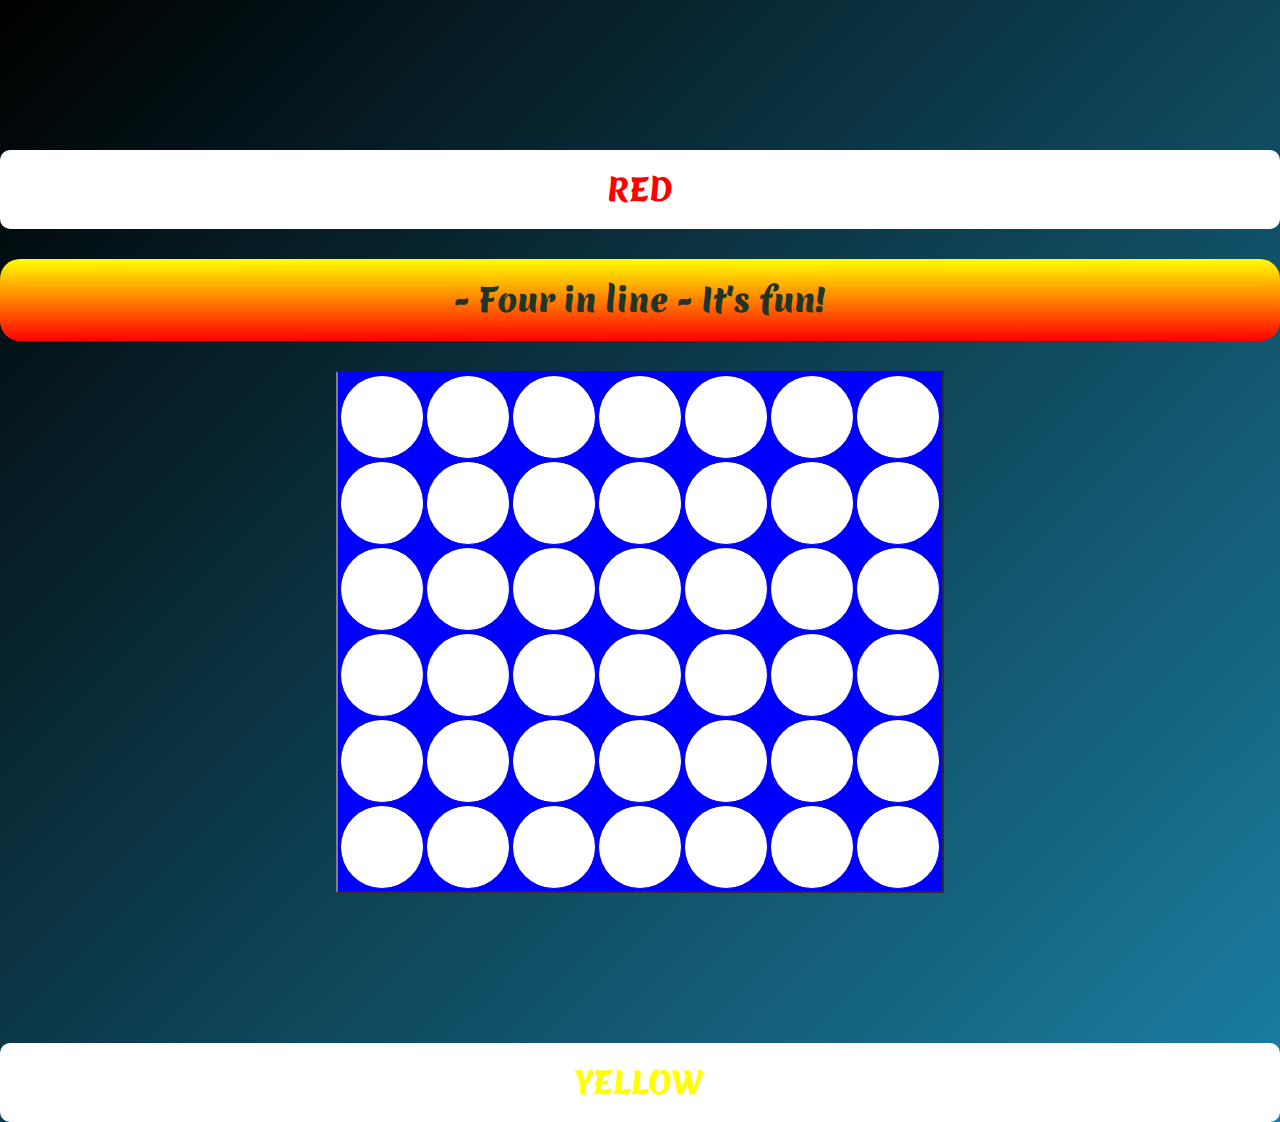
<file: four_in_line/index.html>
<!doctype html>
<html lang="en">
<head>
  <meta charset="utf-8">
  <meta name="viewport" content="width=device-width, initial-scale=1, shrink-to-fit=no">
  <link rel="stylesheet" href="https://stackpath.bootstrapcdn.com/bootstrap/4.1.2/css/bootstrap.min.css" integrity="sha384-Smlep5jCw/wG7hdkwQ/Z5nLIefveQRIY9nfy6xoR1uRYBtpZgI6339F5dgvm/e9B" crossorigin="anonymous">
  <link href="https://fonts.googleapis.com/css?family=Merienda" rel="stylesheet">
  <link href="style.css" rel="stylesheet">
  <title>Four in line</title>
</head>


<body>
<div class="container">
<div class="row">

  <div class="col-2">
    <h1 id="player2"
    style="margin-top:150px;
           color:red;
           font-family: 'Merienda', cursive;
           text-align:center;
           border-radius: 10px;
           padding: 18px;
           font-size: 30px;
           background-color: #fff "><b>RED</b></h1>
  </div>

          <div class="col-8">
          <h1 style="text-align:center;
                    color: #203428;
                    margin:30px 0;
                    padding: 18px;
                    border-radius: 20px;
                    background-color: red;
                    background-image: linear-gradient(0deg, red, yellow);
                    font-family: 'Merienda', cursive;"><b> - Four in line - It's fun!</b></h1>
          <table id="tbl" border="2px" style="margin:0 auto;">

          </table>

          <script>
                 var id=0;
                 function creat_bord(){
                    var tbl = document.getElementById('tbl');
                    tbl.style.backgroundColor = "blue";
                    tbl.style.borderTopColor = "blue";
                     for (var r = 0; r < 6; r++) {
                       var row = document.createElement('tr');
                       for (var c = 0; c < 7; c++) {
                          var cell = document.createElement('td');
                          cell.width = "80px";
                          cell.height = "80px";
                          cell.style.borderRadius = "50%";
                          cell.style.cursor = "grab";
                          cell.style.borderColor = "blue";
                          cell.style.backgroundColor = "white";
                          cell.id = id++;
                       row.appendChild(cell);
                       // cell.innerHTML = id;
                       }//coll loop
                       tbl.appendChild(row);
                     }// row loop
                 }
                 creat_bord();
                   var count=0;
                   td = document.querySelectorAll('td');
                   for (var i = 0; i < 42; i++) {
                   td[i].addEventListener('click',function(e){
                     if(e.target.style.backgroundColor!=="yellow" && e.target.style.backgroundColor!=="red"){
                     var temp = parseInt(e.path[0].id);
                     console.log(temp);
                     if(34<temp){
                     if(count%2 === 0){
                     e.target.style.backgroundColor = "yellow";
                     console.log(e.path[0].id);
                     count++;
                   }else{
                     e.target.style.backgroundColor = "red";
                     count++;
                   }
                 }else{
                    while (td[temp].style.backgroundColor !=="yellow" && td[temp].style.backgroundColor!=="red" ) {
                      temp+=7;
                      if(temp>=42){break;}
                    }// while
                    if(count%2 === 0){
                   td[temp-7].style.backgroundColor="yellow";
                   count++;
                 }else {
                   td[temp-7].style.backgroundColor="red";
                   count++;
                 }
                 }
                } //end of if for empty cell case
                else if (e.target.style.backgroundColor==="yellow" || e.target.style.backgroundColor==="red") {
                  var temp = parseInt(e.path[0].id)-7;
                  while (td[temp].style.backgroundColor ==="yellow" || td[temp].style.backgroundColor==="red" ) {
                    temp-=7;
                    console.log(td[temp]);
                  }// while loop for climing to empty cell
                 if(count%2 === 0){
                td[temp].style.backgroundColor="yellow";
                count++;
              }else {
                td[temp].style.backgroundColor="red";
                count++;
              }
                }//end of else if
                   });
                }
          </script>
          </div>

              <div class="col-2">
                 <h1 id="player1"
                 style="margin-top:150px;
                        color:yellow;
                        font-family: 'Merienda', cursive;
                        text-align:center;
                        font-size: 30px;
                        border-radius: 10px;
                        padding: 18px;
                        box-sizing: border-box;
                        background-color: #fff "><b>YELLOW</b></h1>
                </div>
                </div>
              </div>

 <script src="https://code.jquery.com/jquery-3.3.1.slim.min.js" integrity="sha384-q8i/X+965DzO0rT7abK41JStQIAqVgRVzpbzo5smXKp4YfRvH+8abtTE1Pi6jizo" crossorigin="anonymous"></script>
 <script src="https://cdnjs.cloudflare.com/ajax/libs/popper.js/1.14.3/umd/popper.min.js" integrity="sha384-ZMP7rVo3mIykV+2+9J3UJ46jBk0WLaUAdn689aCwoqbBJiSnjAK/l8WvCWPIPm49" crossorigin="anonymous"></script>
 <script src="https://stackpath.bootstrapcdn.com/bootstrap/4.1.2/js/bootstrap.min.js" integrity="sha384-o+RDsa0aLu++PJvFqy8fFScvbHFLtbvScb8AjopnFD+iEQ7wo/CG0xlczd+2O/em" crossorigin="anonymous"></script>
</body>
</html>
</file>
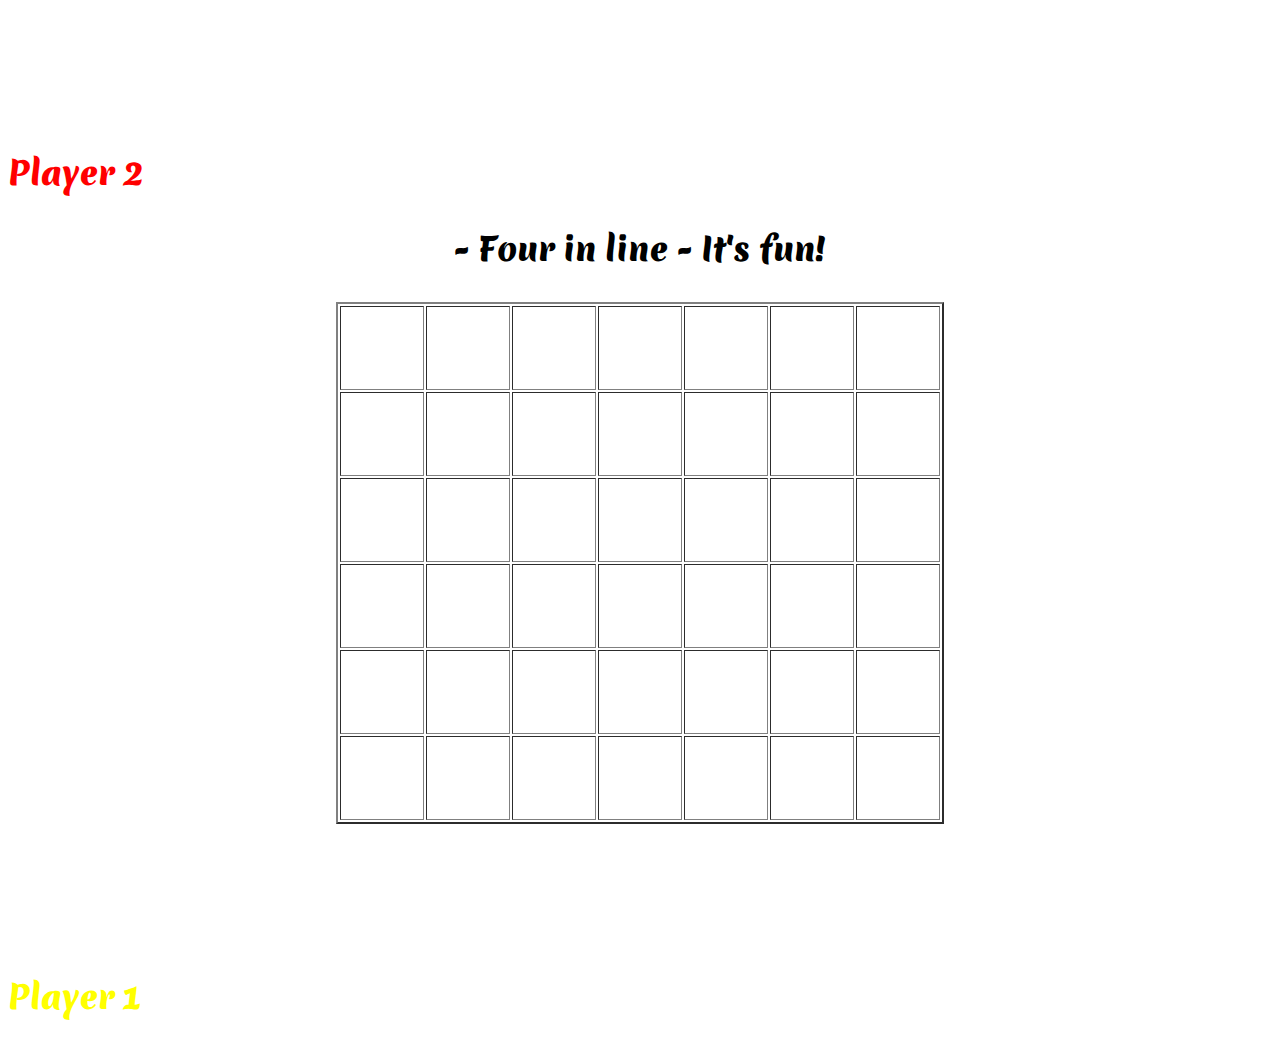
<file: FourInLineGame.html>
<!doctype html>
<html lang="en">
  <head>
    <!-- Required meta tags -->
    <meta charset="utf-8">
    <meta name="viewport" content="width=device-width, initial-scale=1, shrink-to-fit=no">

    <!-- Bootstrap CSS -->
    <link rel="stylesheet" href="https://stackpath.bootstrapcdn.com/bootstrap/4.1.2/css/bootstrap.min.css" integrity="sha384-Smlep5jCw/wG7hdkwQ/Z5nLIefveQRIY9nfy6xoR1uRYBtpZgI6339F5dgvm/e9B" crossorigin="anonymous">
    <link href="https://fonts.googleapis.com/css?family=Merienda" rel="stylesheet">
    <title>Four in line</title>
    <!-- <style>
     td{
       background-image: url("https://www.iconsdb.com/icons/preview/white/circle-xxl.png");
       background-repeat: no-repeat;
       background-size: cover;
     }
    </style> -->

  </head>
  <body style="background-image:url('https://i.stack.imgur.com/jGlzr.png');">
<div class="container">
  <div class="row">
    <div class="col-2">
      <h1 id="player2"style="margin-top:150px; color:red; font-family: 'Merienda', cursive;"><b>Player 2</b></h1>
    </div>
    <div class="col-8">
    <h1 style="text-align:center; margin:30px 0; font-family: 'Merienda', cursive;"><b> - Four in line - It's fun!</b></h1>
    <table id="tbl" border="2px" style="margin:0 auto;">

    </table>

    <script>

           var id=0;
           function creat_bord(){
              var tbl = document.getElementById('tbl');
               for (var r = 0; r < 6; r++) {
                 var row = document.createElement('tr');
                 for (var c = 0; c < 7; c++) {
                    var cell = document.createElement('td');
                    cell.width = "80px";
                    cell.height = "80px";
                    cell.id = id++;
                    cell.style.backgroundColor = "white";
                 row.appendChild(cell);
                 // cell.innerHTML = id-1;
                 }//coll loop
                 tbl.appendChild(row);
               }// row loop

           }

           creat_bord();
             var count=0;
             td = document.querySelectorAll('td');
             for (var i = 0; i < 42; i++) {
             td[i].addEventListener('click',function(e){
               if(e.target.style.backgroundColor!=="yellow" && e.target.style.backgroundColor!=="red"){
               var temp = parseInt(e.path[0].id);
               console.log(temp);
               if(34<temp){
               if(count%2 === 0){
               e.target.style.backgroundColor = "yellow";
               console.log(e.path[0].id);
               count++;
             }else{
               e.target.style.backgroundColor = "red";
               count++;
             }
           }else{
              while (td[temp].style.backgroundColor !=="yellow" && td[temp].style.backgroundColor!=="red" ) {
                temp+=7;
                if(temp>=42){break;}
              }// while
              if(count%2 === 0){
             td[temp-7].style.backgroundColor="yellow";
             count++;
           }else {
             td[temp-7].style.backgroundColor="red";
             count++;
           }
           }
          } //end of if for empty cell case
          else if (e.target.style.backgroundColor==="yellow" || e.target.style.backgroundColor==="red") {
            var temp = parseInt(e.path[0].id)-7;
            while (td[temp].style.backgroundColor ==="yellow" || td[temp].style.backgroundColor==="red" ) {
              temp-=7;
              console.log(td[temp]);
            }// while loop for climing to empty cell

           if(count%2 === 0){
          td[temp].style.backgroundColor="yellow";
          count++;
        }else {
          td[temp].style.backgroundColor="red";
          count++;
        }
          }//end of else if
             });
          }

    </script>
    </div>
    <div class="col-2">
     <h1 id="player1" style="margin-top:150px; Color:yellow; font-family: 'Merienda', cursive;"><b>Player 1</b></h1>
    </div>
    </div>
  </div>
  <!-- Optional JavaScript -->
  <!-- jQuery first, then Popper.js, then Bootstrap JS -->
  <script src="https://code.jquery.com/jquery-3.3.1.slim.min.js" integrity="sha384-q8i/X+965DzO0rT7abK41JStQIAqVgRVzpbzo5smXKp4YfRvH+8abtTE1Pi6jizo" crossorigin="anonymous"></script>
  <script src="https://cdnjs.cloudflare.com/ajax/libs/popper.js/1.14.3/umd/popper.min.js" integrity="sha384-ZMP7rVo3mIykV+2+9J3UJ46jBk0WLaUAdn689aCwoqbBJiSnjAK/l8WvCWPIPm49" crossorigin="anonymous"></script>
  <script src="https://stackpath.bootstrapcdn.com/bootstrap/4.1.2/js/bootstrap.min.js" integrity="sha384-o+RDsa0aLu++PJvFqy8fFScvbHFLtbvScb8AjopnFD+iEQ7wo/CG0xlczd+2O/em" crossorigin="anonymous"></script>
  </body>
</html>
</file>
<file: four_in_line/style.css>
body {
	margin: 0;
	width: 100%;
	height: 100vh;
	font-family: "Exo", sans-serif;
	background: linear-gradient(-45deg, #ee7752, #e73c7e, #23a6d5, #000);
	background-size: 400% 400%;
	animation: gradientBG 15s ease infinite;
}

@keyframes gradientBG {
	0% {
		background-position: 0% 50%;
	}
	50% {
		background-position: 100% 50%;
	}
	100% {
		background-position: 0% 50%;
	}
}
</file>
